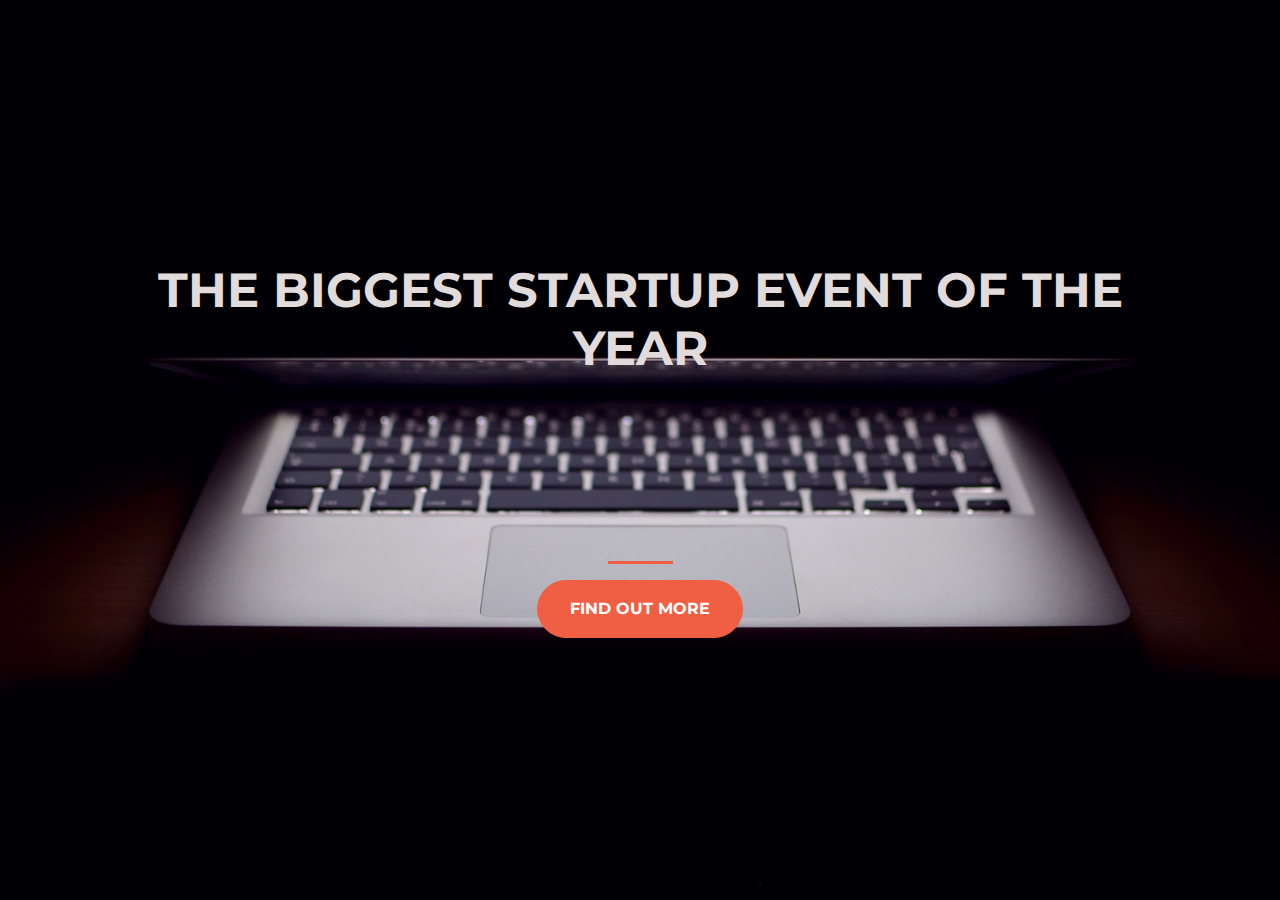
<file: index.html>
<!DOCTYPE html>
<html>
  <head>
    <title>Startup</title>

    <meta charset="utf-8">
    <meta name="viewport" content="width=device-width, initial-scale=1, shrink-to-fit=no">

    <!-- Google Fonts -->
    <link href="https://fonts.googleapis.com/css?family=Montserrat" rel="stylesheet">

    <!-- Bootstrap CSS from a CDN. This way you don't have to include the bootstrap file yourself -->
    <link rel="stylesheet" href="https://stackpath.bootstrapcdn.com/bootstrap/4.3.1/css/bootstrap.min.css" integrity="sha384-ggOyR0iXCbMQv3Xipma34MD+dH/1fQ784/j6cY/iJTQUOhcWr7x9JvoRxT2MZw1T" crossorigin="anonymous">
    
    <!-- Your own stylesheet -->
    <link rel="stylesheet" type="text/css" href="style.css">
  </head>
  <body>
    <div class="container d-flex align-items-center h-100">
      <div class="row">
        <header class="text-center col-12">
        <h1 class="text-uppercase"><strong>The biggest startup event of the year</strong></h1>
        </header>
        <div class="buffer col-12"></div>
        <section class="text-center col-12">
        <hr>
        <a href="https://mailchi.mp/d3957f601865/startup">
          <button class="btn btn-primary bt-xl">Find out more</button>
        </a>
        </section>
      </div>
    </div>
  </body>
</html>
</file>
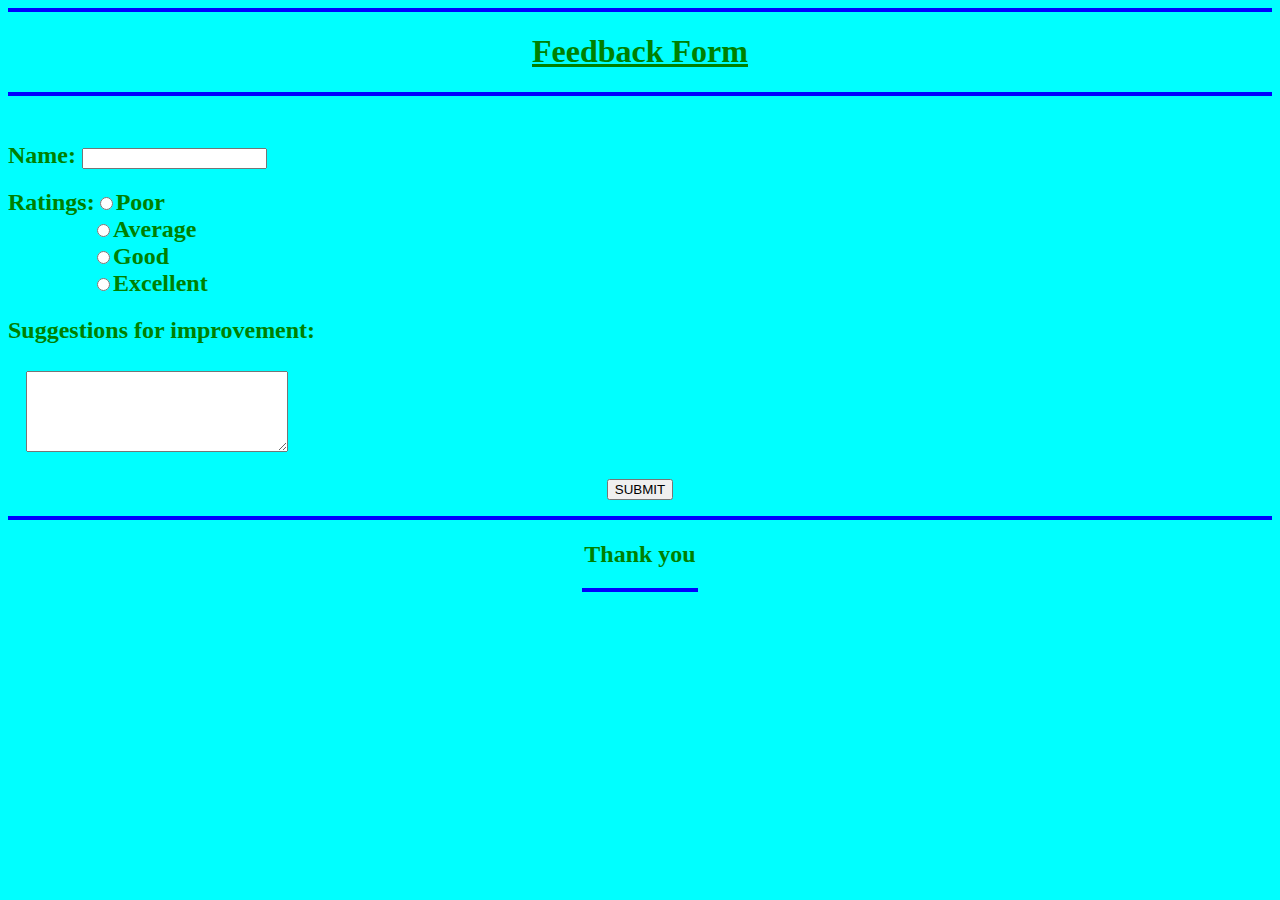
<file: feedback_form.html>
<html>
<head><title>Feedback form</title>
</head>
<body bgcolor="cyan">
<hr size="4" color="blue">
<h1 align="center"><font color="green" face="Times new roman"><b><u>Feedback Form</u></b></font></H2>
<hr size="4" color="blue">
<br>
<form>
<h2><font color="green" face="Times new roman">Name:&nbsp;<input type="text" size="20"><br></font></H2>
<H2><font color="green" face="Times new roman">Ratings:<input type="radio" name="ratings" value="Poor">Poor<br>&nbsp;&nbsp;&nbsp;&nbsp;&nbsp;&nbsp;&nbsp;&nbsp;&nbsp;&nbsp;&nbsp;&nbsp;&nbsp;&nbsp;<input type="radio" name="ratings" value="Average">Average<br>&nbsp;&nbsp;&nbsp;&nbsp;&nbsp;&nbsp;&nbsp;&nbsp;&nbsp;&nbsp;&nbsp;&nbsp;&nbsp;&nbsp;<input type="radio" name="ratings" value="Good">Good<br>&nbsp;&nbsp;&nbsp;&nbsp;&nbsp;&nbsp;&nbsp;&nbsp;&nbsp;&nbsp;&nbsp;&nbsp;&nbsp;&nbsp;<input type="radio" name="ratings" value="Excellent">Excellent<br></font></h2>
<H2><font color="green" face="Times new roman">Suggestions for improvement:<br><br>&nbsp;&nbsp;&nbsp;<textarea rows="5" cols="30"></textarea></font></h2>
<h1 align="center"><input type="submit" value="SUBMIT">
<hr size="4" color="blue">
<h2 align="center"><font color="green" face="algerian"><b>Thank you</b></font></h3><hr size="4" color="blue" width="9%">
</form>
</body></html>
</file>
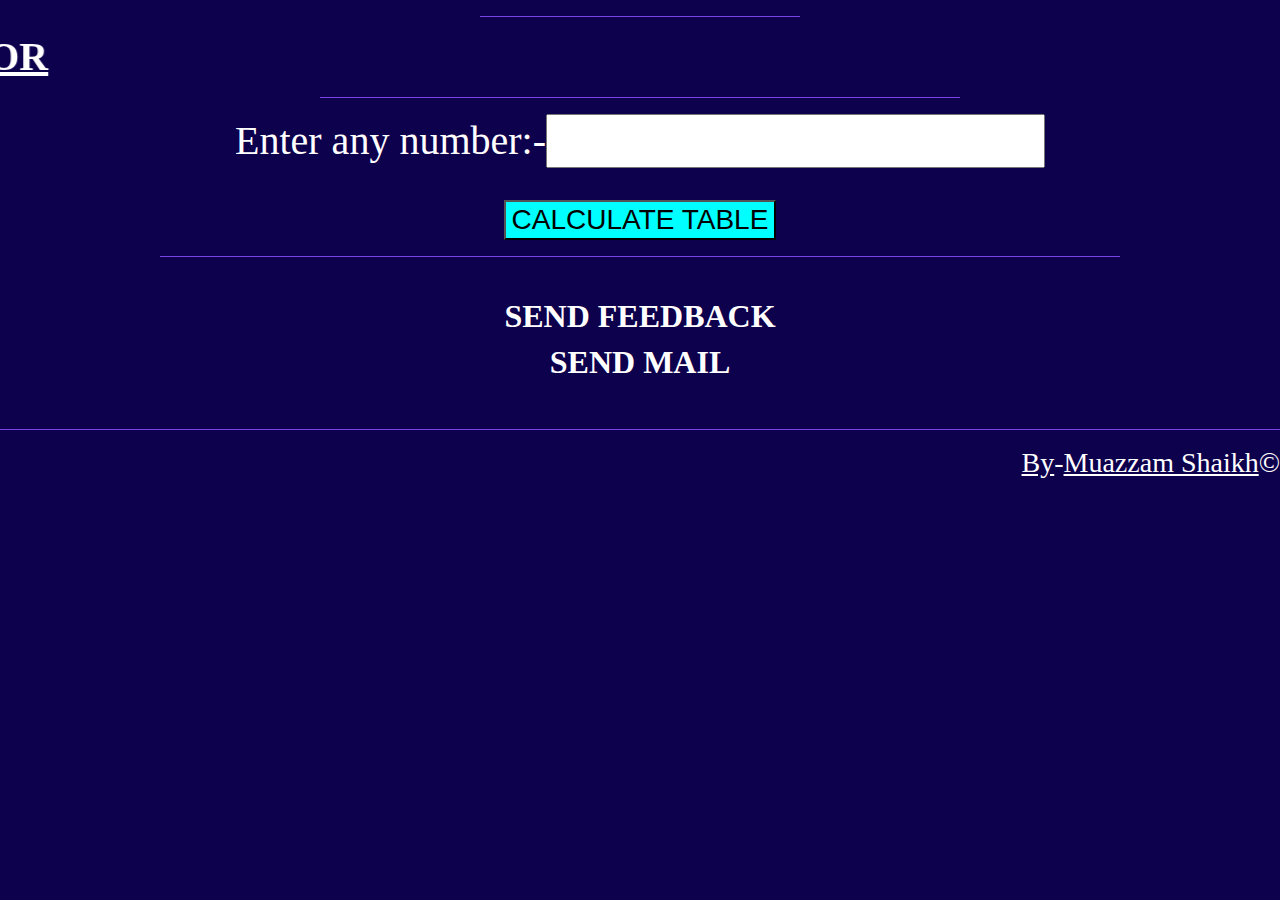
<file: Table.html>
<html>
<head>
<title>Table of any number</title>
<link rel="stylesheet" href="https://stackpath.bootstrapcdn.com/bootstrap/4.4.1/css/bootstrap.min.css" integrity="sha384-Vkoo8x4CGsO3+Hhxv8T/Q5PaXtkKtu6ug5TOeNV6gBiFeWPGFN9MuhOf23Q9Ifjh" crossorigin="anonymous">
<link rel="stylesheet" type="text/css" href="home_style.css">
<script language="javascript">
function table()
{
var n,sum,i=1;
n=document.f1.t1.value
for(i=1;i<=10;i++)
 {
 sum=i*n
 document.write("<h2>"+n+" x "+i+" = "+sum+"<br>"); 
 }
}
</script></head>
<body>
<hr width="25%" size="7" >
<p><h1><strong><font color="white" face="Algerian"><marquee direction="right" ><u>TABLE CALCULATOR</u></marquee></font></strong></h1></p>
<form name="f1">
<hr width="50%" size="7" >
<font color="white" face="Algerian"><h1 class="webtext"  align="center">Enter any number:-<input type="text" name="t1"></font></h1><br>
<h3 align="center"><input type="button" class="button" value="CALCULATE TABLE" onclick="table()"></h3>
<hr width="75%" size="7" >
<br>
<a href="feedback_form.html"><h2 align="center"><font color="white" face="algerian"><b>SEND FEEDBACK</b></font></h2></a>
<a href="mailto:smuazzam45@gmail.com"><h2 align="center"><font color="white" face="algerian"><b>SEND MAIL</b></font></h2></a>
<br>
<hr size="7">
<h3 align="right"><font color="white" face="times new roman"><u>By</u>-<u>Muazzam Shaikh</u>&copy;</font></h3>
</form></body>
</html>
</file>
<file: style.css>
body,
html {
  width: 100%;
  height: 100%;
  font-family: 'Montserrat', sans-serif;
  background: url(header.jpg) no-repeat center center fixed; 
  -webkit-background-size: cover;
  -moz-background-size: cover;
  -o-background-size: cover;
  background-size: cover;
}

h1{
	font-size:3rem;
	color: #e2dbdb;
}

.buffer {
	height: 10rem;
}

hr{
	border-color:#F05F44;
	border-width: 3px;
	max-width: 65px;
}

.btn {
	font-weight:700;
	border-radius:300px;
	text-transform: uppercase;
}

.btn-primary {
	background-color: #F05F44;
	border-color:#F05F44; 
}
.btn-primary:hover{
	background-color:#ee4b08;
	border-color:#ee4b08;
	border-width: 4px;
}

.bt-xl {
	padding:1rem 2rem;

}
</file>
<file: home_style.css>
body{
	background-color: rgb(13, 0, 77);
}

hr{
	background-color:rgb(136, 77, 255);
}

.webtext:hover {
	text-decoration: underline overline;
	cursor:none;
}

.button {
	background-color: cyan;
}

.button:hover {
	background-color: yellow;
}
</file>
